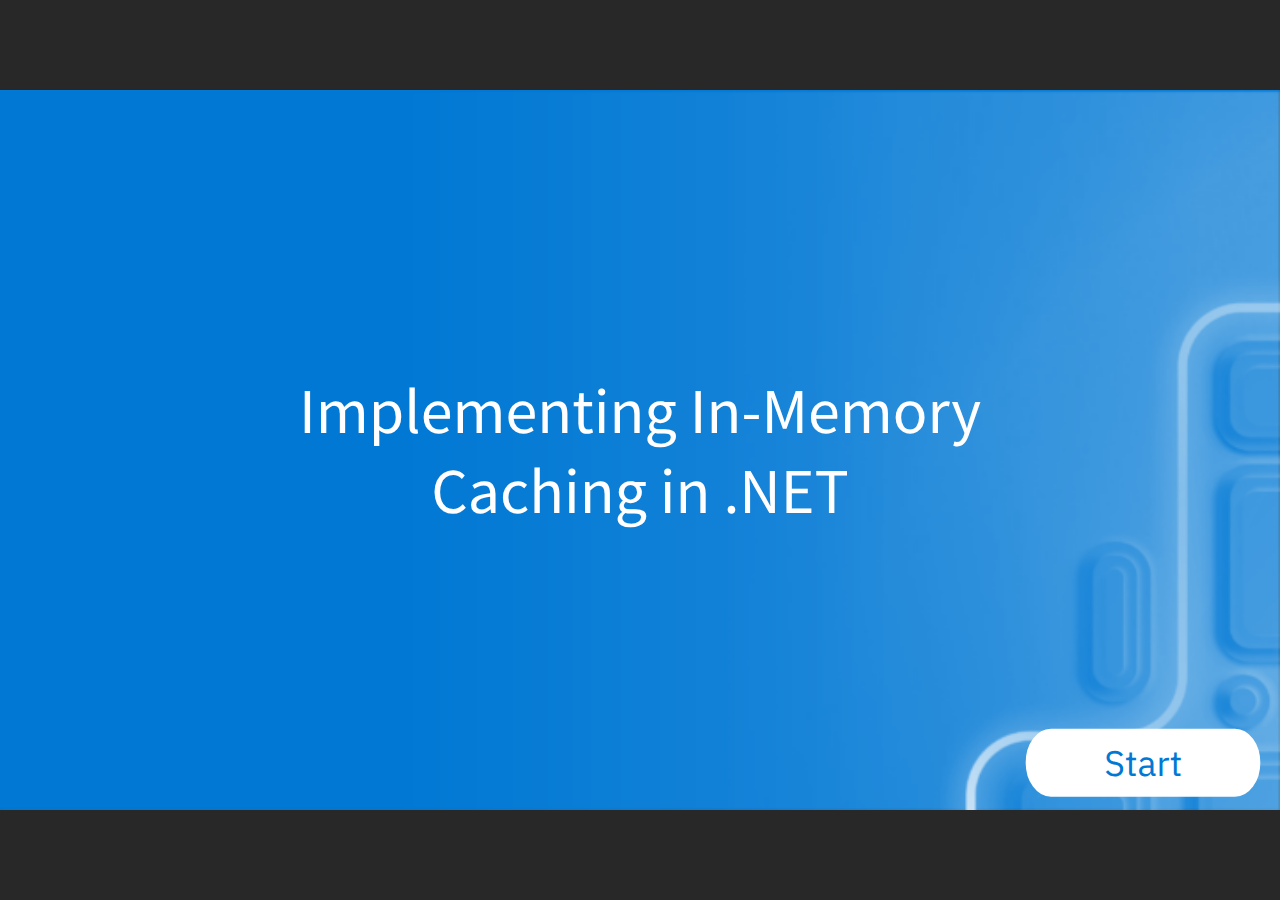
<file: index.html>
﻿<!doctype html>
<html lang="en-US">
<head>
  <meta charset="utf-8">
  <!-- Created using Storyline 360 x64 - http://www.articulate.com  -->
  <!-- version: 3.95.33670.0 -->
  <title>Implementing In-Memory Caching in .NET</title>
  <meta http-equiv="x-ua-compatible" content="IE=edge"/>
  <meta name="viewport" content="width=device-width,initial-scale=1,user-scalable=no,shrink-to-fit=no,minimal-ui"/>
  <meta name="apple-mobile-web-app-capable" content="yes"/>
  <style>
    html, body { height: 100%; padding: 0; margin: 0 }
    #app { height: 100%; width: 100%; }
  </style>

  <script>
    window.DS = {};
    window.globals = {
      DATA_PATH_BASE: '',
      HAS_FRAME: true,
      HAS_SLIDE: true,

      lmsPresent: false,
      tinCanPresent: false,
      cmi5Present: false,
      aoSupport: false,
      scale: 'noscale',
      captureRc: false,
      browserSize: 'optimal',
      bgColor: '#282828',
      features: 'DropInAcc,DropInBase,DropInCore,DropInInteractions,DropInMisc,DropInVectors,DropInVideo,LayerPresentAsDialog,MultipleQuizTracking,UpdatedThemeEditor',
      themeName: 'unified',
      preloaderColor: '#FFFFFF',
      suppressAnalytics: false,
      productChannel: 'stable',
      publishSource: 'storyline',
      aid: 'aid|ec1426b3-023f-4ed3-86a6-291b0afe7aa1',
      cid: '4789a160-7082-4865-8efc-6fc367dc7b3c',
      playerVersion: '3.95.33670.0',
      publishTimestamp: '2025-02-17T15:33:51.4783166Z',
      maxIosVideoElements: 10,
      connectionSettings: { message: 'You%20are%20offline.%20Trying%20to%20reconnect...', useDarkTheme: false, mode: 'disabled' },
      hasFeature: function(feature) {
        return this.features.split(',').includes(feature);
      },
      
      parseParams: function(qs) {
        if (window.globals.parsedParams != null) {
          return window.globals.parsedParams;
        }
        qs = (qs || window.location.search.substr(1)).split('+').join(' ');
        var params = {},
            tokens,
            re = /[?&]?([^=]+)=([^&]*)/g;

        while (tokens = re.exec(qs)) {
          params[decodeURIComponent(tokens[1]).trim()] =
            decodeURIComponent(tokens[2]).trim();
        }
        window.globals.parsedParams = params;
        return params;
      }

    };
  </script>
  <script>
    var isIe11 = ('ActiveXObject' in window || window.MSBlobBuilder != null)
      && window.msCrypto != null && !window.ActiveXObject;
    if (isIe11) {
      window.globals.unsupportedBrowser = true;
      document.write(atob('[base64]'));
    }
  </script>

  <script>
    if (window.globals.hasFeature('MultiLanguageSinglePackageSupport')) {
      
      
    }
  </script>

  
  <script>window.THREE = { };</script>
  
</head>
<body style="background: #282828" class="cs-HTML theme-unified">
  <!-- 360 -->
  <script>!function(){var e,i=/iPhone/i,o=/iPod/i,n=/iPad/i,t=/\biOS-universal(?:.+)Mac\b/i,r=/\bAndroid(?:.+)Mobile\b/i,a=/Android/i,d=/(?:SD4930UR|\bSilk(?:.+)Mobile\b)/i,p=/Silk/i,l=/Windows Phone/i,u=/\bWindows(?:.+)ARM\b/i,b=/BlackBerry/i,s=/BB10/i,c=/Opera Mini/i,f=/\b(CriOS|Chrome)(?:.+)Mobile/i,h=/Mobile(?:.+)Firefox\b/i,v=function(e){return void 0!==e&&"MacIntel"===e.platform&&"number"==typeof e.maxTouchPoints&&e.maxTouchPoints>1&&"undefined"==typeof MSStream};e=function(e){var m={userAgent:"",platform:"",maxTouchPoints:0};e||"undefined"==typeof navigator?"string"==typeof e?m.userAgent=e:e&&e.userAgent&&(m={userAgent:e.userAgent,platform:e.platform,maxTouchPoints:e.maxTouchPoints||0}):m={userAgent:navigator.userAgent,platform:navigator.platform,maxTouchPoints:navigator.maxTouchPoints||0};var g=m.userAgent,y=g.split("[FBAN");void 0!==y[1]&&(g=y[0]),void 0!==(y=g.split("Twitter"))[1]&&(g=y[0]);var A=function(e){return function(i){return i.test(e)}}(g),w={apple:{phone:A(i)&&!A(l),ipod:A(o),tablet:!A(i)&&(A(n)||v(m))&&!A(l),universal:A(t),device:(A(i)||A(o)||A(n)||A(t)||v(m))&&!A(l)},amazon:{phone:A(d),tablet:!A(d)&&A(p),device:A(d)||A(p)},android:{phone:!A(l)&&A(d)||!A(l)&&A(r),tablet:!A(l)&&!A(d)&&!A(r)&&(A(p)||A(a)),device:!A(l)&&(A(d)||A(p)||A(r)||A(a))||A(/\bokhttp\b/i)},windows:{phone:A(l),tablet:A(u),device:A(l)||A(u)},other:{blackberry:A(b),blackberry10:A(s),opera:A(c),firefox:A(h),chrome:A(f),device:A(b)||A(s)||A(c)||A(h)||A(f)},any:!1,phone:!1,tablet:!1};return w.any=w.apple.device||w.android.device||w.windows.device||w.other.device,w.phone=w.apple.phone||w.android.phone||w.windows.phone,w.tablet=w.apple.tablet||w.android.tablet||w.windows.tablet,w}(),"object"==typeof exports&&"undefined"!=typeof module?module.exports=e:"function"==typeof define&&define.amd?define((function(){return e})):this.isMobile=e}();
    window.isMobile.apple.tablet = window.isMobile.apple.tablet ||
      (navigator.platform === 'MacIntel' && navigator.maxTouchPoints > 1);
    window.isMobile.apple.device = window.isMobile.apple.device || window.isMobile.apple.tablet;
    window.isMobile.tablet = window.isMobile.tablet || window.isMobile.apple.tablet;
    window.isMobile.any = window.isMobile.any || window.isMobile.apple.tablet;
  </script>

  <div id="focus-sink" tabindex="-1"></div>

  <div id="preso"></div>
  <script>
    (function() {

      var classTypes = [ 'desktop', 'mobile', 'phone', 'tablet' ];

      var addDeviceClasses = function(prefix, testObj) {
        var curr, i;
        for (i = 0; i < classTypes.length; i++) {
          curr = classTypes[i];
          if (testObj[curr]) {
            document.body.classList.add(prefix + curr);
          }
        }
      };

      var params = window.globals.parseParams(),
          isDevicePreview = params.devicepreview === '1',
          isPhoneOverride = params.deviceType === 'phone' || (isDevicePreview && params.phone == '1'),
          isTabletOverride = (params.deviceType === 'tablet' || isDevicePreview) && !isPhoneOverride,
          isMobileOverride = isPhoneOverride || isTabletOverride;

      var deviceView = {
        desktop: !window.isMobile.any && !isMobileOverride,
        mobile: window.isMobile.any || isMobileOverride,
        phone: isPhoneOverride || (window.isMobile.phone && !isTabletOverride),
        tablet: isTabletOverride || window.isMobile.tablet
      };

      window.globals.deviceView = deviceView;
      window.isMobile.desktop = !window.isMobile.any;
      window.isMobile.mobile = window.isMobile.any;

      addDeviceClasses('view-', deviceView);

    })();
  </script>
  
  <script src='story_content/triggers.js' type=text/javascript></script>
<script src='story_content/user.js' type=text/javascript></script>
  <div class="slide-loader"></div>

  <script>
    var doc = document, loader = doc.body.querySelector('.slide-loader'); [ 1, 2, 3 ].forEach(function(n) { var d = doc.createElement('div'); d.style.backgroundColor = window.globals.preloaderColor; d.classList.add('mobile-loader-dot'); d.classList.add('dot' + n); loader.appendChild(d); });
  </script>

  <div class="mobile-load-title-overlay" style="display: none">
    <div class="mobile-load-title">Implementing In-Memory Caching in .NET</div>
  </div>

  <div class="mobile-chrome-warning"></div>

  
<style>
  .warn-connection-dialog {
    display: none;
    background: transparent;
    pointer-events: all;
    position: fixed;
    left: 0;
    top: 0;
    width: 100%;
    height: 100%;
    z-index: 999;
  }

  .warn-connection-content {
    pointer-events: all;
    border-radius: 4px;
    background: white;
    border: 1px solid #E7E7E7;
    color: #333333;
    box-shadow: 0 2px 4px rgba(0, 0, 0, 0.25);
    transition: all 150ms ease-out;
    position: absolute;
    white-space: nowrap;
  }

  .view-phone.is-landscape .warn-connection-content {
    left: 23px;
    bottom: 23px;
  }

  .view-tablet.is-landscape .warn-connection-content {
    left: 50%;
    top: 20px;
    transform: translateX(-50%);
  }

  .view-mobile.is-portrait .warn-connection-content {
    transform: translate(-50%, calc(-100% - 15px));
  }

  .warn-connection-content p {
    display: inline-block;
    margin: 0 8px 0 0;
    line-height: 33px;
    font-size: 11px;
  }

  .warn-connection-content svg {
    position: relative;
    vertical-align: middle;
    margin: 0 2px 2px 8px;
  }

  .view-desktop .warn-connection-content {
    left: 1.5em;
    bottom: 1.5em;
  }

  .view-desktop .warn-connection-content p {
    font-size: 1.1em;
  }

  .is-offline .warn-connection-dialog {
    display: block;
  }

  .is-offline .cs-panel * {
    pointer-events: none !important;
  }

  .is-offline .cs-panel {
    pointer-events: all !important;
  }

  .is-offline #nav-controls * {
    pointer-events: none !important;
  }

  .is-offline #nav-controls {
    pointer-events: all !important;
  }
</style>

<div class="warn-connection-dialog" role="alertdialog" aria-modal="true" tabindex="0" aria-labelledby="warn-connection-message">
  <div class="warn-connection-content">
    <svg width="17" height="15" viewBox="0 0 17 15" xmlns="http://www.w3.org/2000/svg">
      <path fill="#8F0000" stroke="white" d="M16.07,12.98 L15.88,12.23 L9.51,1.21 C8.97,0.26,7.6,0.26,7.06,1.21 L0.69,12.23 C0.15,13.16,0.81,14.36,1.91,14.36 H14.65 C15.47,14.36,16.05,13.7,16.07,12.98 Z"/>
      <path fill="white" stroke="white" d="M8.58,5.5 C8.35,5.28,8.5,5.35,8.21,5.32 C8.09,5.35,7.97,5.49,7.96,5.67 C7.97,5.79,7.98,5.92,7.98,6.04 L7.98,6.04 C7.99,6.17,8,6.31,8.01,6.43 L8.01,6.44 C8.03,6.92,8.06,7.41,8.09,7.9 L8.09,7.9 C8.12,8.39,8.14,8.88,8.17,9.37 C8.17,9.39,8.18,9.42,8.2,9.44 C8.23,9.46,8.25,9.47,8.28,9.47 C8.31,9.47,8.34,9.46,8.35,9.44 C8.37,9.43,8.38,9.4,8.39,9.35 L8.39,9.34 C8.39,9.24,8.4,9.15,8.4,9.05 L8.4,9.05 C8.41,8.96,8.41,8.86,8.42,8.75 C8.43,8.44,8.45,8.12,8.47,7.81 L8.47,7.81 C8.49,7.49,8.51,7.18,8.53,6.87 C8.55,6.46,8.56,6.05,8.59,5.64 L8.6,5.62 C8.6,5.57,8.59,5.53,8.58,5.5 L8.21,5.32 Z"/>
      <circle fill="white" stroke="white" cx="8.3" cy="11.35" r="0.3"/>
    </svg>
    <p id="warn-connection-message">You are offline. Trying to reconnect...</p>
  </div>
</div>

<script>
  (function() {
    window.DS.connection = {
      warningShown: false,
      assets: {},
      loadingAssetGroup: false,
      retryDelay: 500
    };

    var connectionSettings = window.globals.connectionSettings || {};

    var useConnectionMessages = window.AbortController != null &&
      window.location.protocol != 'file:' &&
      connectionSettings.mode === 'normal';

    window.DS.connection.useConnectionMessages = useConnectionMessages;

    var assetCount = 0;
    var checkLoadedId;


    if (useConnectionMessages && connectionSettings != null) {
      var contentEl = document.querySelector('.warn-connection-content');
      var messageEl = contentEl.querySelector('p');

      if (connectionSettings.useDarkTheme) {
        contentEl.style.borderColor = '#BABBBA';
        contentEl.style.backgroundColor = '#282828';
        contentEl.style.color = '#FFFFFF';
      }

      if (connectionSettings.message != null) {
        messageEl.textContent = window.decodeURIComponent(connectionSettings.message);
      }
    }

    function checkAssetsReady() {
      for (var i in DS.connection.assets) {
        if (!DS.connection.assets[i].success) {
          return false;
        }
      }
      return true;
    }

    function stopAssetGroup() {
      if (!useConnectionMessages) { return; }

      assetCount = 0;

      DS.connection.oldAssetGroup = DS.connection.assets;
      DS.connection.assets = {};
      DS.connection.loadingAssetGroup = false;
      clearInterval(checkLoadedId);
    }

    function startAssetGroup() {
      if (!useConnectionMessages) { return; }
      var ticks = 0;
      clearInterval(checkLoadedId);
      checkLoadedId = setInterval(function() {
        var loaded = 0;
        if (assetCount === 0 && loaded === 0) {
          clearInterval(checkLoadedId);
          return;
        }

        for (var i in DS.connection.assets) {
          if (DS.connection.assets[i].success) {
            loaded++;
          }
        }

        if (assetCount === loaded && checkAssetsReady()) {
          for (var i in DS.connection.assets) {
            if (DS.connection.assets[i].action) {
              DS.connection.assets[i].action();
            }
          }
          hideWarning();
          stopAssetGroup();
        }
      }, 100)
    }

    function requiredAsset(url, action, retry, type) {
      if (!useConnectionMessages) { return; }
      if (DS.connection.assets[url]) { return; }

      DS.connection.assets[url] = {
        success: false, action: action, retry: retry, type: type
      };
      assetCount = Object.keys(DS.connection.assets).length;
      if (!DS.connection.loadingAssetGroup) {
        startAssetGroup();
      }
      DS.connection.loadingAssetGroup = true;
    }

    function assetLoaded(url) {
      if (!useConnectionMessages) { return; }
      if (DS.connection.assets[url]) {
        DS.connection.assets[url].success = true;
      }
    }

    function assetFailed(url) {
      if (!useConnectionMessages) { return; }
      if (!DS.connection.assets[url]) {
        if (/\.js$/.test(url) && url.indexOf('transcripts') === -1) {
          setTimeout(function() {
            if (DS.connection.lastSlideLoaded != null) {
              DS.connection.lastSlideLoaded();
            }
          }, DS.connection.retryDelay);
        }
        return;
      }
      if (!DS.connection.warningShown) { showWarning(); }
      if (DS.connection.assets[url].retry) {
        setTimeout(function() {
          if (!DS.connection.assets[url].success) {
            DS.connection.assets[url].retry()
          }
        }, DS.connection.retryDelay);
      }
    }

    function hideWarning() {
      document.body.classList.remove('is-offline');
      DS.connection.warningShown = false;
      enableKeys();
    }
    DS.connection.hideWarning = hideWarning

    function showWarning(btn) {
      document.body.classList.add('is-offline')
      DS.connection.warningShown = true;
      updateWarningPosition();
      disableKeys();
    }

    function updateWarningPosition() {
      if (!DS.connection.warningShown) {
        return;
      }

      var isPortrait = document.body.classList.contains('is-portrait');
      var isMobile = document.body.classList.contains('view-mobile');
      var warningEl = document.querySelector('.warn-connection-content');

      if (isPortrait && isMobile) {
        var slide = document.querySelector('.primary-slide');
        var slideRect = slide != null
          ? slide.getBoundingClientRect()
          : { top: window.innerHeight, left: 0, width: window.innerWidth };

        warningEl.style.top = `${slideRect.top}px`
        warningEl.style.left = `${slideRect.left + slideRect.width / 2}px`
      } else {
        warningEl.style.top = null;
        warningEl.style.left = null;
      }

      window.requestAnimationFrame(updateWarningPosition);
    }

    function onDisableKeyDown(e) {
      e.preventDefault();
      e.stopImmediatePropagation();
    }

    function onDisableKeyUp(e) {
      e.preventDefault();
      e.stopImmediatePropagation();
    }

    var accStyle = document.createElement('style');
    var warnDialogEl = document.querySelector('.warn-connection-dialog');

    function disableKeys() {
      if (DS.views && DS.views.nsStack && DS.views.nsStack.length === 1) {
        DS.views.nsStack[0].tabReachable = false
        DS.views.nsStack[0].updateTabIndex(true, true);
      }

      accStyle.innerHTML = '.acc-shadow-dom { display: none; }';
      document.body.appendChild(accStyle);

      warnDialogEl.parentNode.append(warnDialogEl);
      warnDialogEl.focus();
    }

    function enableKeys() {
      accStyle.remove();
      if (DS.views && DS.views.nsStack && DS.views.nsStack.length === 1 && DS.views.nsStack[0].name === '_frame') {
        DS.views.nsStack[0].tabReachable = true;
        DS.views.nsStack[0].updateTabIndex();
      }
    }

    // these will all be noops if the feature flag isn't set in
    // the data and `window.globals.features`
    DS.connection.requiredAsset = requiredAsset;
    DS.connection.assetLoaded = assetLoaded;
    DS.connection.assetFailed = assetFailed;
    DS.connection.stopAssetGroup = stopAssetGroup;
    DS.connection.startAssetGroup = startAssetGroup;
  })();
</script>


  <script>
    
    if (window.autoSpider && window.vInterfaceObject) {
      document.querySelector('.mobile-load-title-overlay').style.display = 'none';
    }
  </script>

  

  <link rel="stylesheet" href="html5/data/css/output.min.css" data-noprefix/>
</body>
<script src="html5/lib/scripts/bootstrapper.min.js"></script>
</html>
</file>
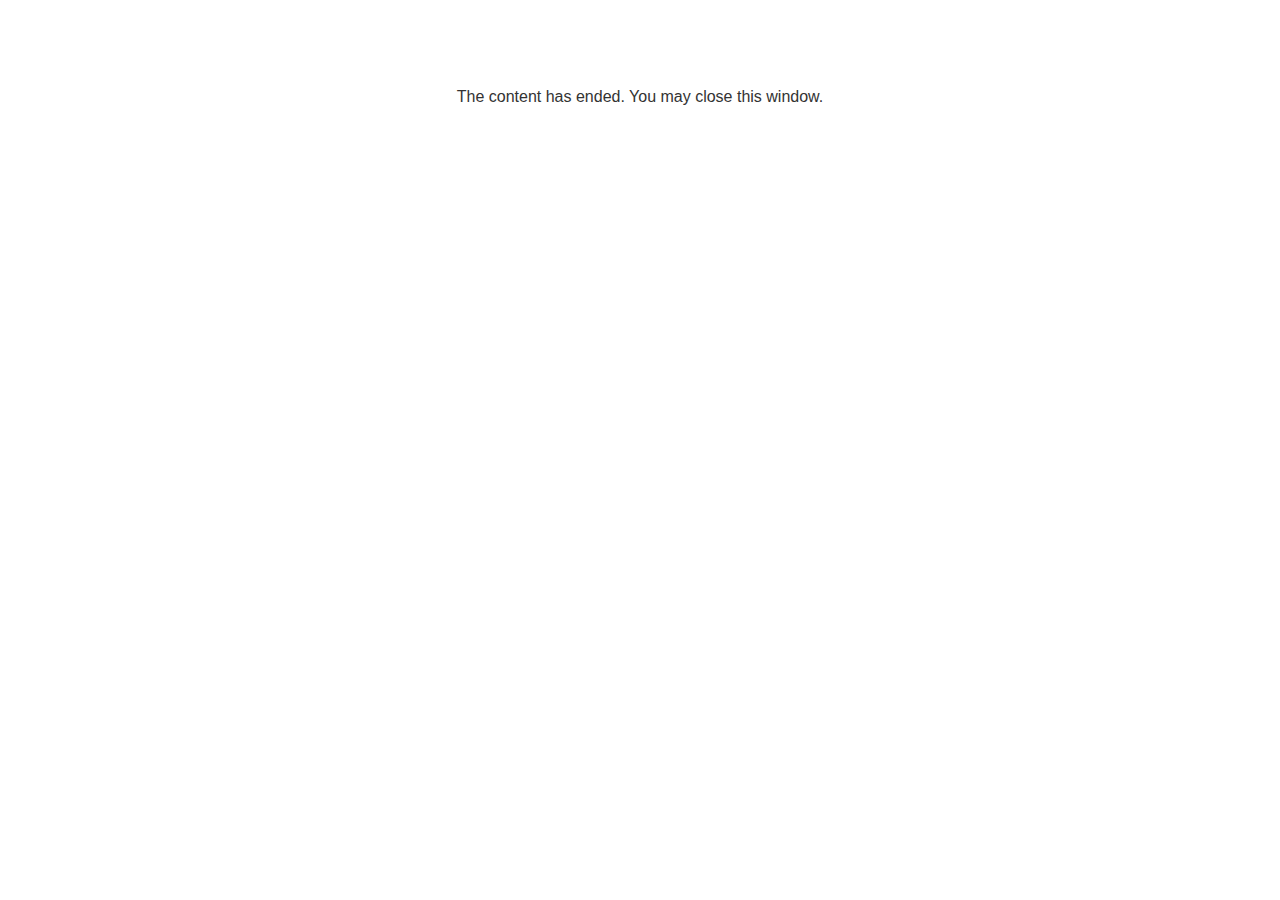
<file: lms/goodbye.html>
<!doctype html>
<html>
<body style="background-color: #ffffff;">

<p role="alert" style="color: #333333;font-family: Lato, articulate, tahoma, arial;font-size: medium;text-align: center;">
<br><br><br><br>
The content has ended. You may close this window.
</p>

</body>
</html>
</file>
